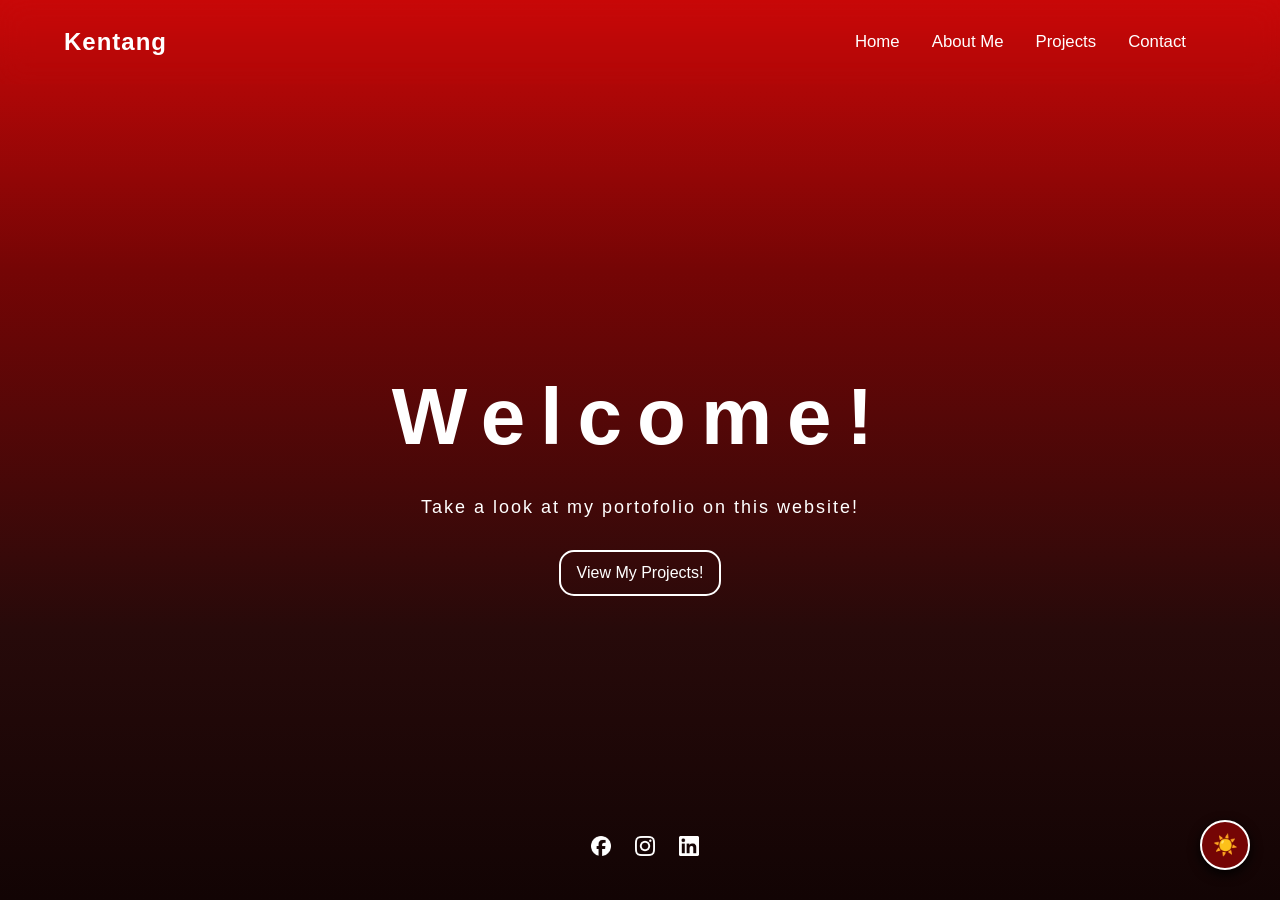
<file: index.html>
<!DOCTYPE html>
<html lang="en">
<head>
    <meta charset="UTF-8">
    <meta name="viewport" content="width=device-width, initial-scale=1.0">
    <title>Dashboard</title>
    <link rel="stylesheet" href="style.css">
</head>
<body class="home-page">
    <header>
        <nav>
            <div class="name">Kentang</div>
            <ul class="nav-links">
                <a href="index.html" id="home-link" class="nav-link">Home</a>
                <a href="about.html" id="about-link" class="nav-link">About Me</a>
                <a href="projects.html" id="projects-link" class="nav-link">Projects</a>
                <a href="contact.html" id="contact-link" class="nav-link">Contact</a>
            </ul>
        </nav>
    </header>

    <main class="home">
        <div id="home-text">
            <h1>Welcome!</h1>
            <p>Take a look at my portofolio on this website!</p>

            <button id="btnprojects">View My Projects!</button>
        </div> 
    </main>

    <script src="script.js"></script>

    <button id="theme-toggle" class="floating-theme-btn" aria-label="Toggle Theme">
        ☀️
    </button>

</body>
<footer>
    <ul div class="social-icons">
        <li><a href="https://www.facebook.com/bintang.octavora.5?locale=id_ID" target="_blank"><img src="asset/facebook.png" alt="Facebook" width="20" height="20"></a></li>
        <li><a href="https://www.instagram.com/bntng.ro/" target="_blank"><img src="asset/instagram.png" alt="asset/Instagram" width="20" height="20"></a></li>
        <li><a href="http://linkedin.com/in/bintang-ramadhani-octavora-742500354/" target="_blank"><img src="asset/linkedin.png" alt="LinkedIn" width="20" height="20"></a></li>
    </ul>
</footer>
</html>
</file>
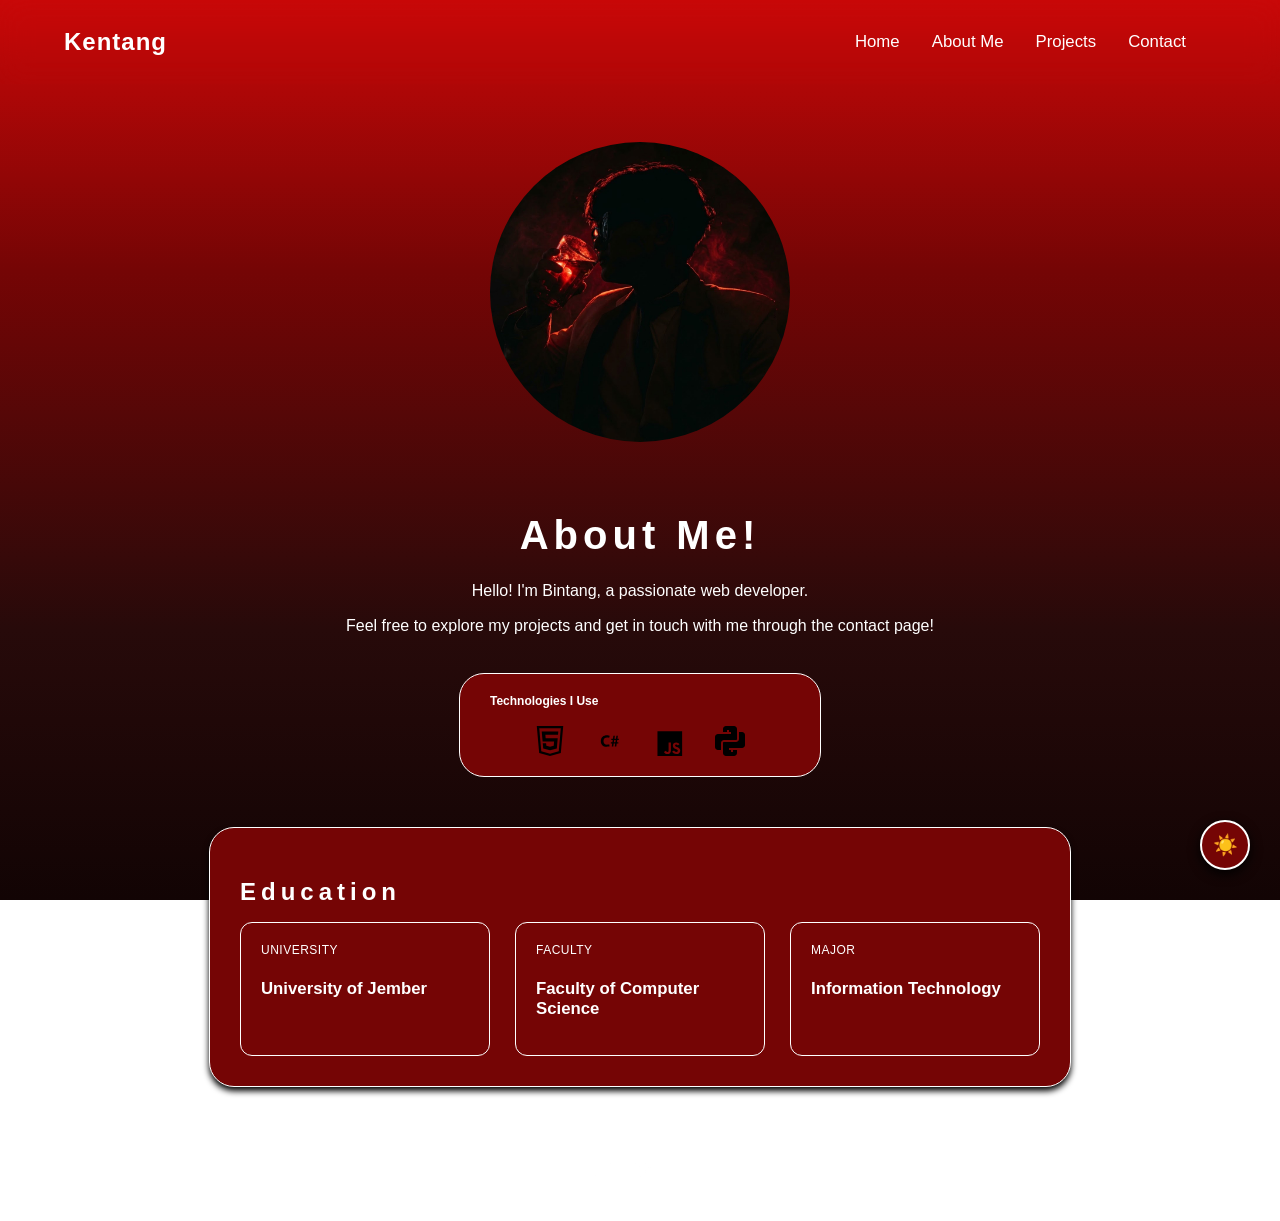
<file: about.html>
<!DOCTYPE html>
<html lang="en">
<head>
    <meta charset="UTF-8">
    <meta name="viewport" content="width=device-width, initial-scale=1.0">
    <title>About Me</title>
    <link rel="stylesheet" href="style.css">
</head>
<body>
    <header>
        <nav>
            <div class="name">Kentang</div>
            <ul class="nav-links">
                <a href="index.html" id="home-link" class="nav-link">Home</a>
                <a href="about.html" id="about-link" class="nav-link">About Me</a>
                <a href="projects.html" id="projects-link" class="nav-link">Projects</a>
                <a href="contact.html" id="contact-link" class="nav-link">Contact</a>
            </ul>
        </nav>
    </header>

    <main class="about">
        <div id="about-image">
            <img src="asset/image-profile.jpeg" alt="Profile Picture" class="profile-image">
        </div>

        <div id="about-text">
            <h1>About Me!</h1>
            <p>Hello! I'm Bintang, a passionate web developer.</p> 
            <p>Feel free to explore my projects and get in touch with me through the contact page!</p>
        </div>
    </main>

    <section class="section-tech">
        <div class="tech-header">
            <h2>Technologies I Use</h2>
        </div>

        <div class="tech-icons">
            <img src="asset/html.svg" alt="HTML" class="html-icon">
            <img src="asset/csharp.svg" alt="C#" class="csharp-icon">
            <img src="asset/javascript.svg" alt="JavaScript" class="javascript-icon">
            <img src="asset/python.svg" alt="Python" class="python-icon">
        </div>
    </section>
    
    <section class="section-education">
        <div class="section-header">
            <h2>Education</h2>
        </div>

        <div class="education-grid">
            <div class="edu-card">
                <span class="edu-label">University</span>                                                                  
                <h3>University of Jember</h3>
            </div>

            <div class="edu-card">
                <span class="edu-label">Faculty</span>
                <h3>Faculty of Computer Science</h3>
            </div>

            <div class="edu-card">
                <span class="edu-label">Major</span>

                <h3>Information Technology</h3>
            </div>
        </div>
    </section>

    <script src="script.js"></script>

    <button id="theme-toggle" class="floating-theme-btn" aria-label="Toggle Theme">
        ☀️
    </button>

</body>
<footer>
    <ul div class="social-icons">
        <li><a href="https://www.facebook.com/bintang.octavora.5?locale=id_ID" target="_blank"><img src="asset/facebook.png" alt="Facebook" width="20" height="20"></a></li>
        <li><a href="https://www.instagram.com/bntng.ro/" target="_blank"><img src="asset/instagram.png" alt="asset/Instagram" width="20" height="20"></a></li>
        <li><a href="http://linkedin.com/in/bintang-ramadhani-octavora-742500354/" target="_blank"><img src="asset/linkedin.png" alt="LinkedIn" width="20" height="20"></a></li>
    </ul>
</footer>
</html>
</file>
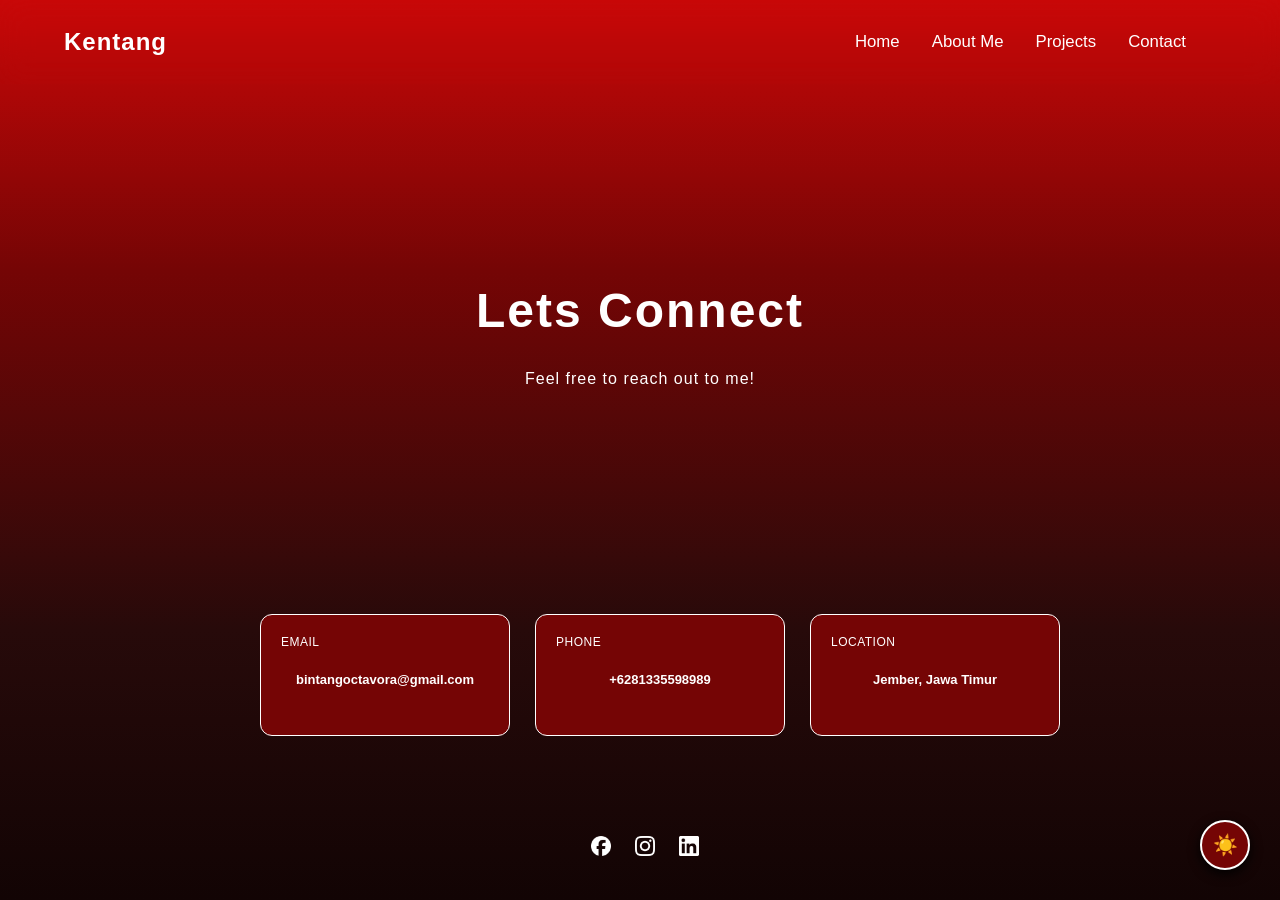
<file: contact.html>
<!DOCTYPE html>
<html lang="en">
<head>
    <meta charset="UTF-8">
    <meta name="viewport" content="width=device-width, initial-scale=1.0">
    <title>Contact Me</title>
    <link rel="stylesheet" href="style.css">
</head>
<body>
    <header>
        <nav>
            <div class="name">Kentang</div>
            <ul class="nav-links">
                <a href="index.html" id="home-link" class="nav-link">Home</a>
                <a href="about.html" id="about-link" class="nav-link">About Me</a>
                <a href="projects.html" id="projects-link" class="nav-link">Projects</a>
                <a href="contact.html" id="contact-link" class="nav-link">Contact</a>
            </ul>
        </nav>
    </header>

    <main class="contact">
        <div class="contact-text">
            <h1>Lets Connect</h1>
            <p>Feel free to reach out to me!</p>
        </div>
    </main>

    <section class="section-contact">
        <div class="contact-grid"> 
            <div class="contact-card">
                <span class="contact-label">Email</span>
                <p>bintangoctavora@gmail.com</p>
            </div>

            <div class="contact-card">
                <span class="contact-label">Phone</span>
                <p>+6281335598989</p>
            </div>

            <div class="contact-card">
                <span class="contact-label">Location</span>
                <p>Jember, Jawa Timur</p>
            </div>
        </div>  
    </section>
    
    <script src="script.js"></script>

    <button id="theme-toggle" class="floating-theme-btn" aria-label="Toggle Theme">
        ☀️
    </button>

</body>
<footer>
    <ul div class="social-icons">
        <li><a href="https://www.facebook.com/bintang.octavora.5?locale=id_ID" target="_blank"><img src="asset/facebook.png" alt="Facebook" width="20" height="20"></a></li>
        <li><a href="https://www.instagram.com/bntng.ro/" target="_blank"><img src="asset/instagram.png" alt="asset/Instagram" width="20" height="20"></a></li>
        <li><a href="http://linkedin.com/in/bintang-ramadhani-octavora-742500354/" target="_blank"><img src="asset/linkedin.png" alt="LinkedIn" width="20" height="20"></a></li>
    </ul>
</footer>
</html>
</file>
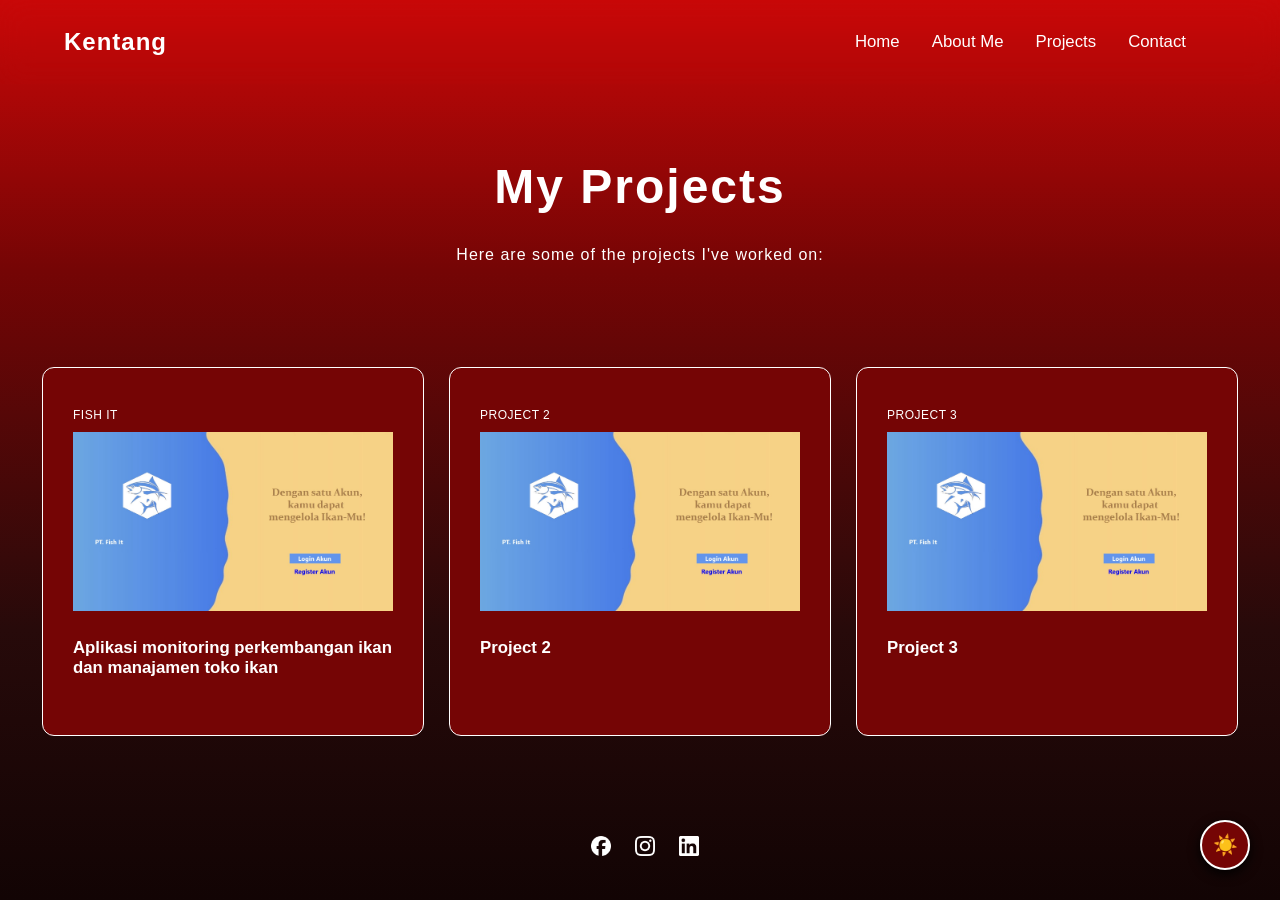
<file: projects.html>
<!DOCTYPE html>
<html lang="en">
<head>
    <meta charset="UTF-8">
    <meta name="viewport" content="width=device-width, initial-scale=1.0">
    <title>My Projects</title>
    <link rel="stylesheet" href="style.css">
</head>
<body>
    <header>
        <nav>
            <div class="name">Kentang</div>
            <ul class="nav-links">
                <a href="index.html" id="home-link" class="nav-link">Home</a>
                <a href="about.html" id="about-link" class="nav-link">About Me</a>
                <a href="projects.html" id="projects-link" class="nav-link">Projects</a>
                <a href="contact.html" id="contact-link" class="nav-link">Contact</a>
            </ul>
        </nav>
    </header>

    <main class="projects">
        <div class="projects-text">
            <h1>My Projects</h1>
            <p>Here are some of the projects I've worked on:</p>
        </div>
    </main>

    <section class="section-projects">
        <div class="project-grid"> 
            <div class="project-card">
                <span class="project-label">Fish It</span>
                <img src="asset/projek1.jpeg" alt="Project 1" class="project-image">
                <p>Aplikasi monitoring perkembangan ikan dan manajamen toko ikan</p>
            </div>

            <div class="project-card">
                <span class="project-label">Project 2</span>
                <img src="asset/projek1.jpeg" alt="Project 1" class="project-image">
                <p>Project 2</p>
            </div>

            <div class="project-card">
                <span class="project-label">Project 3</span>
                <img src="asset/projek1.jpeg" alt="Project 1" class="project-image">
                <p>Project 3</p>
            </div>
        </div>  
    </section>

    <script src="script.js"></script>

    <button id="theme-toggle" class="floating-theme-btn" aria-label="Toggle Theme">
        ☀️
    </button>

</body>
<footer>
    <ul div class="social-icons">
        <li><a href="https://www.facebook.com/bintang.octavora.5?locale=id_ID" target="_blank"><img src="asset/facebook.png" alt="Facebook" width="20" height="20"></a></li>
        <li><a href="https://www.instagram.com/bntng.ro/" target="_blank"><img src="asset/instagram.png" alt="asset/Instagram" width="20" height="20"></a></li>
        <li><a href="http://linkedin.com/in/bintang-ramadhani-octavora-742500354/" target="_blank"><img src="asset/linkedin.png" alt="LinkedIn" width="20" height="20"></a></li>
    </ul>
</footer>
</html>
</file>
<file: style.css>
:root {
    --bg-gradient: linear-gradient(
        to bottom, 
        #ca0808 0%,
        #750505 30%,
        #270a0a 70%,
        #120404 100%
    );
    --text-color: #ffffff;
    --card-bg-color: #750505;
    --section-bg-color: #750505;
    --card-border-color: #ffffff;
    --card-button-border-color: #750505;
    --card-hover-bg-color: #750505;
    --section-hover-bg-color: #000000;
}

html {
    overflow-y: scroll;
}

html, body {
    margin: 0;
    padding: 0;
    width: 100%;
    height: 100%;
}

body::-webkit-scrollbar {
    display: none;
}

body.light-theme {
    --bg-gradient: linear-gradient(
        to bottom, 
        #caf0f8 0%,
        #ade8f4 40%,
        #90e0ef 80%,
        #48cae4 100%
    );
    --text-color: #750505;
    --card-bg-color: #ade8f4;
    --section-bg-color: #ade8f4;
    --card-border-color: #750505;
    --card-button-border-color: #ade8f4;
    --card-hover-bg-color: #ade8f4;
    --section-hover-bg-color: #48cae4;
}

body {
    background-image: var(--bg-gradient);
    display: flex;
    flex-direction: column;
    background-attachment: fixed;
    min-height: 100vh;
    color: var(--text-color);
    opacity: 1;
    transition: opacity 0.4s ease-in-out;
}

body.fade-out {
    opacity: 0;
}

/* Home */

main {
    flex:1;
}

nav {
    width: 100%;
    padding: 1rem 5%;
    backdrop-filter: blur(15px);
    margin-bottom: 2rem;

    display: flex;
    justify-content: flex-end;
    align-items: center;
    box-sizing: border-box;
}

.name {
    font-family: 'Poppins', sans-serif;
    font-size: 1.5rem;
    font-weight: 700;
    color: var(--text-color);
    letter-spacing: 1px;
    margin-right: auto;
}

.nav-links {
    list-style: none;
    display: flex;
    gap: 2rem;
    margin-right: 30px;
}

.nav-links a {
    position: relative;
    text-decoration: none;
    color: var(--text-color);
    font-family: 'Poppins', sans-serif;
    font-weight: 500;
    font-size: 1.05rem;
    transition: 0.3s;
}

.nav-links a:hover {
    color: var(--card-hover-bg-color);
    text-shadow: 0 0 10px var(--card-hover-bg-color);
}

.home {
    display: flex;
    justify-content: center;
    align-items: center;
    padding: 0.5rem;
    margin-top: 0.5px;
    gap: 40px;
}

#home-text {
    display: flex;
    flex-direction: column;
    align-items: center;
    flex: 1;
}

#home-text h1 {
    font-family: 'Poppins', extra-bold, sans-serif;
    font-size: 5rem;
    margin-bottom: 1rem;
    text-align: center;
    letter-spacing: 15px;
}

#home-text p {
    font-family: 'Inter', regular, sans-serif;
    font-size: 18px;
    margin-bottom: 2rem;
    letter-spacing: 2px;
}

#btnprojects {
    padding: 0.75rem 1rem;
    font-family: 'Poppins', sans-serif;
    font-size: 1rem;
    background-color: transparent;
    color: var(--text-color);
    border: 2px solid var(--card-button-border-color);
    border-color: var(--card-border-color);
    border-radius: 15px;
    transition: 0.3s;
}

#btnprojects:hover {
    background-color: var(--card-hover-bg-color);
    text-shadow: 0 0 10px var(--card-hover-bg-color);
}

.profile-image {
  border-radius: 150px;
  width: 300px;
  height: 300px;
  object-fit: cover;
}

footer {
    width: 100%;
    padding: 1.5rem 0;
    display: flex;
    flex-direction: column;
    align-items: center;    /* Posisi elemen di tengah secara horizontal */
    justify-content: center;
    gap: 1rem;             /* Jarak antara ikon sosmed dan teks di bawahnya */
}

.social-icons {
    list-style: none;
    display: flex;
    gap: 1.5rem;
    margin-right: 30px;
}

/* About */

.about {
    display: flex;
    flex-direction: column;
    justify-content: center;
    align-items: center;
    padding: 1rem 5%;
    margin-top: 10px;
    gap: 40px;
}

#about-text {
    display: flex;
    flex-direction: column;
    align-items: center;
    flex: 1;
}

#about-text h1 {
    font-family: 'Poppins', extra-bold,sans-serif;
    font-size: 2.5rem;
    margin-bottom: 0.5rem;
    text-align: center;
    letter-spacing: 5px;
}

#about-text p {
    font-family: 'Inter', regular, sans-serif;
    font-size: 1rem;
    margin-bottom: 0.1rem;
    text-align: center;
}

.csharp-icon, .javascript-icon, .python-icon, .html-icon {
    width: 30px;
    height: 30px;
}

.tech-header h2 {
    font-family: 'Poppins', sans-serif;
    font-size: 0.75rem;
    margin-bottom: 0.5rem;
}

.section-tech {
    background-color: var(--card-bg-color);
    padding: 10px 30px;
    border-radius: 25px;
    border: 1px solid var(--card-border-color);
    max-width: 300px;
    width: 100%;
    margin: 20px auto;
    transition: transform 0.3s ease, fill 0.3s ease;
}

.tech-icons {
    display: flex;
    justify-content: center;
    align-items: center;
    flex-wrap: wrap;
    gap: 30px;
    padding: 10px 0;
}

.section-tech:hover {
    border-color: var(--section-hover-bg-color);
    transform: translateY(-2px);
    box-shadow: 0 4px 12px var(--section-hover-bg-color);
}

.section-education {
    background-color: var(--card-bg-color);
    padding: 30px;
    border-radius: 25px;
    border: 1px solid var(--card-border-color);
    box-shadow: 0 4px 6px var(--section-hover-bg-color);
    max-width: 800px;
    margin: 30px auto;
}

.section-education h2 {
    font-family: 'Poppins', sans-serif;
    font-size: 1.5rem;
    margin-bottom: 1rem;
    letter-spacing: 5px;
}

.education-grid {
    display: flex;
    flex-direction: row;
    gap: 15px;
}

.edu-card {
    background-color: var(--card-bg-color);
    border: 1px solid var(--card-border-color);
    border-radius: 12px;
    padding: 20px;
    display: flex;
    flex-direction: column;
    gap: 5px;
    transition: all 0.3s ease-in-out;
}

.edu-card:hover {
    border-color: var(--section-hover-bg-color);
    transform: translateY(-2px);
    box-shadow: 0 4px 12px var(--section-hover-bg-color);
}

.edu-label {
    font-family: 'Inter', sans-serif;
    font-size: 0.75rem;
    color: var(--text-color);
    text-transform: uppercase;
    letter-spacing: 0.5px;
    font-weight: 500;
}

.edu-card h3 {
    font-family: 'Inter', sans-serif;
    font-size: 1.05rem;
    color: var(--text-color);
    font-weight: 700;
}

.edu-icon {
    width: 150px;
    height: 150px;
    display: flex;
    justify-content: center;
    align-items: center;
    margin-bottom: 10px;
}

.projects {
    display: flex;
    justify-content: flex-start;
    align-items: center;
    padding: 0.5rem;
    gap: 40px;
}

.projects-text {
    display: flex;
    flex-direction: column;
    align-items: center;
    flex: 1;
}

.projects-text h1 {
    font-family: 'Poppins', extra-bold, sans-serif;
    font-size: 3rem;
    margin-bottom: 1rem;
    text-align: center;
    letter-spacing: 2px;
}

.projects-text p {
    font-family: 'Inter', regular, sans-serif;
    font-size: 1rem;
    margin-bottom: 2rem;
    letter-spacing: 1px;
}

.section-projects {
    background-color: none;
    padding: 30px;
    max-width: 800px;
    margin: 30px auto;
}

.project-grid {
    display: flex;
    flex-direction: row;
    gap: 20px;
    width: 100%;
    max-width: 1200px;
    margin: 0 auto;
}

.project-card {
    background-color: var(--card-bg-color);
    border: 1px solid var(--card-border-color);
    border-radius: 12px;
    padding: 40px 30px;
    min-height: 180px;
    flex: 1;
    display: flex;
    flex-direction: column;
    gap: 10px;
    transition: all 0.3s ease-in-out;
}

.project-card:hover {
    border-color: var(--section-hover-bg-color);
    transform: translateY(-2px);
    box-shadow: 0 4px 12px var(--section-hover-bg-color);
}

.project-label {
    font-family: 'Inter', sans-serif;
    font-size: 0.75rem;
    color: var(--text-color);
    text-transform: uppercase;
    letter-spacing: 0.5px;
    font-weight: 500;
}

.project-card p {
    font-family: 'Inter', regular, sans-serif;
    font-size: 1.05rem;
    color: var(--text-color);
    font-weight: 700;
}

/* Contact */

.contact {
    display: flex;
    justify-content: flex-start;
    align-items: center;
    padding: 0.5rem;
    gap: 40px;
}

.contact-text {
    display: flex;
    flex-direction: column;
    align-items: center;
    flex: 1;
}

.contact-text h1 {
    font-family: 'Poppins', extra-bold, sans-serif;
    font-size: 3rem;
    margin-bottom: 1rem;
    text-align: center;
    letter-spacing: 2px;
}

.contact-text p {
    font-family: 'Inter', regular, sans-serif;
    font-size: 1rem;
    margin-bottom: 2rem;
    letter-spacing: 1px;
}

.section-contact {
    background-color: none;
    padding: 30px;
    max-width: 800px;
    margin: 30px auto;
}

.contact-grid {
    display: flex;
    flex-direction: row;
    gap: 20px;
    width: 100%;
    max-width: 1200px;
    margin: 0 auto;
    padding: 0 20px;
}

.contact-card {
    background-color: var(--card-bg-color);
    border: 1px solid var(--card-border-color);
    border-radius: 12px;
    padding: 20px; /* Diubah agar tidak terlalu lebar ke samping */
    min-height: 80px;
    flex: 1;
    min-width: 0px;
    display: flex;
    flex-direction: column;
    gap: 10px;
    transition: all 0.3s ease-in-out;
}

.contact-card:hover {
    border-color: var(--section-hover-bg-color);
    transform: translateY(-2px);
    box-shadow: 0 4px 12px var(--section-hover-bg-color);
}

.contact-label {
    font-family: 'Inter', sans-serif;
    font-size: 0.75rem;
    color: var(--text-color);
    text-transform: uppercase;
    letter-spacing: 0.5px;
    font-weight: 500;
}

.contact-card p {
    display: flex;
    font-family: 'Inter', regular, sans-serif;
    font-size: 13px; /* Dikecilkan sedikit agar email panjang muat */
    justify-content: center;
    align-items: center;
    color: var(--text-color);
    font-weight: 700;
    text-align: center;
    word-break: break-all; /* Mencegah teks email keluar kotak */
    overflow-wrap: break-word;
}

.floating-theme-btn {
    position: fixed;
    bottom: 30px;
    right: 30px;
    width: 50px;
    height: 50px;
    border-radius: 50%;
    background-color: var(--card-bg-color);
    color: var(--text-color);
    border: 2px solid var(--card-border-color);
    font-size: 20px;
    cursor: pointer;
    display: flex;
    align-items: center;
    justify-content: center;
    box-shadow: 0 4px 12px var(--section-hover-bg-color);
    z-index: 1000;
    transition: transform 0.2s ease, background-color 0.3s ease, border-color 0.3s ease;
}

@media only screen and (max-width: 600px) {
    nav {
        padding: 0.8rem 3% !important;
        margin-bottom: 1rem !important;
        flex-wrap: wrap;
    }

    .name {
        font-size: 1.2rem !important;
    }

    .nav-links {
        gap: 0.6rem !important;
        margin-right: 0 !important;
    }

    .nav-links a {
        font-size: 0.8rem !important;
    }

    .home {
        flex-direction: column-reverse;
        align-items: center;
        text-align: center;
        padding: 1rem 5%;
        gap: 20px;
    }

    #home-text h1 {
        font-size: 2.8rem !important;
        letter-spacing: 5px !important;
    }

    #home-text p {
        font-size: 14px !important;
        letter-spacing: 1px;
        padding: 0 10px;
    }

    .profile-image {
        width: 180px !important;
        height: 180px !important;
        margin-bottom: 10px;
    }

    .about {
        padding: 1rem 3%;
        gap: 20px;
    }

    .section-tech {
        max-width: 100%;
        box-sizing: border-box;
        margin: 15px auto;
    }

    .section-education {
        max-width: 100%;
        padding: 20px 15px;
        box-sizing: border-box;
        margin: 15px auto;
    }

    .education-grid {
        flex-direction: column !important;
        align-items: center;
        gap: 15px;
    }

    .edu-card {
        width: 100% !important;
        box-sizing: border-box;
    }

    .projects {
        flex-direction: column;
        padding: 0.5rem 3%;
        text-align: center;
    }

    .projects-text h1 {
        font-size: 2.2rem !important;
        letter-spacing: 2px;
    }

    .project-grid {
        flex-direction: column !important;
        align-items: center;
        gap: 15px;
        width: 100%;
    }

    .project-card {
        width: 100% !important;
        max-width: 320px !important;
        min-height: auto;
        box-sizing: border-box;
    }

    .contact {
        flex-direction: column;
        padding: 0.5rem 3%;
        text-align: center;
    }

    .contact-text h1 {
        font-size: 2.2rem !important;
        letter-spacing: 2px;
    }

    .contact-grid {
        flex-direction: column !important;
        align-items: center;
        gap: 15px;
        width: 100%;
        padding: 0 15px;
    }

    .contact-card {
        width: 100% !important;
        max-width: 320px !important;
        padding: 15px !important;
        box-sizing: border-box;
    }
}

@media only screen and (min-width: 600px) and (max-width: 900px) {
    #home-text h1 {
        font-size: 3.5rem;
        letter-spacing: 8px;
    }

    .profile-image {
        width: 240px;
        height: 240px;
    }

    .education-grid, .project-grid, .contact-grid {
        flex-direction: row;
        flex-wrap: wrap;
        justify-content: center;
        gap: 15px;
    }

    .edu-card, .project-card, .contact-card {
        width: 45%;
    }

    .section-education {
        max-width: 90%;
        padding: 25px;
    }
}

@media only screen and (min-width: 900px) {
    #home-text h1 {
        font-size: 5rem;
        letter-spacing: 15px;
    }

    .education-grid, .project-grid, .contact-grid {
        display: flex;
        flex-direction: row;
        justify-content: center;
        align-items: stretch;
        gap: 25px;
        max-width: 1100px;
        margin: 0 auto;
    }

    .edu-card, .project-card, .contact-card {
        width: 320px !important;
        flex: unset !important;   
    }
}
</file>
